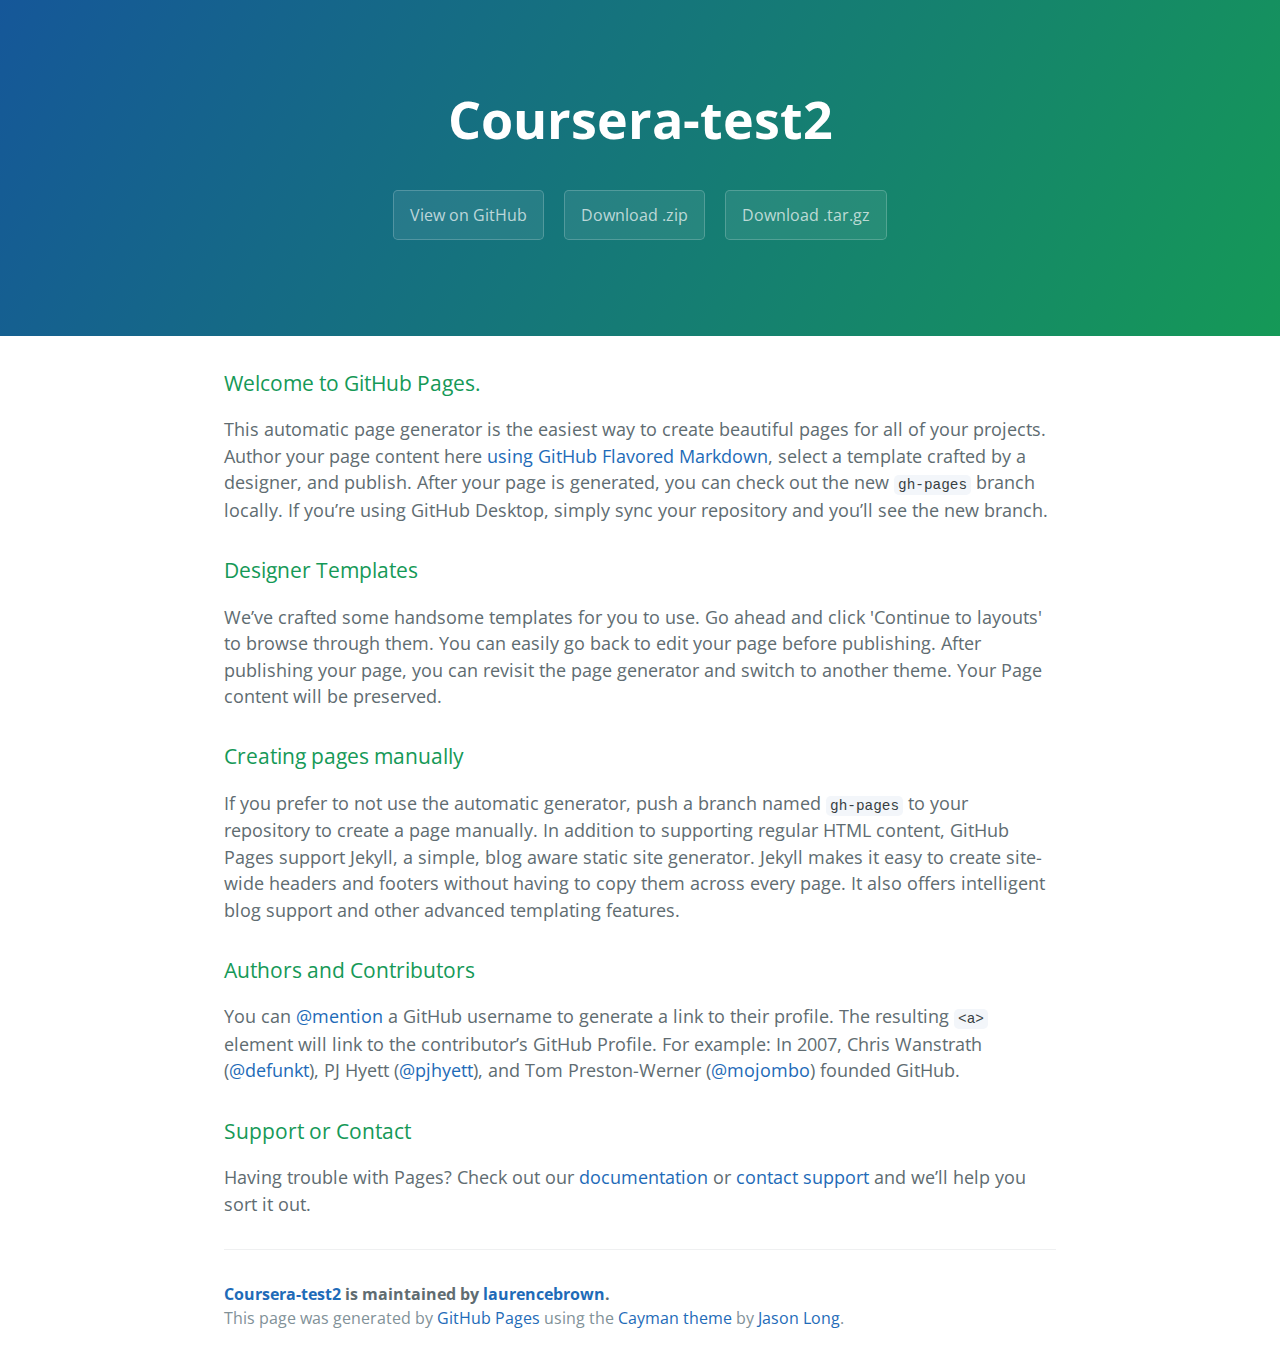
<file: index.html>
<!DOCTYPE html>
<html lang="en-us">
  <head>
    <meta charset="UTF-8">
    <title>Coursera-test2 by laurencebrown</title>
    <meta name="viewport" content="width=device-width, initial-scale=1">
    <link rel="stylesheet" type="text/css" href="stylesheets/normalize.css" media="screen">
    <link href='https://fonts.googleapis.com/css?family=Open+Sans:400,700' rel='stylesheet' type='text/css'>
    <link rel="stylesheet" type="text/css" href="stylesheets/stylesheet.css" media="screen">
    <link rel="stylesheet" type="text/css" href="stylesheets/github-light.css" media="screen">
  </head>
  <body>
    <section class="page-header">
      <h1 class="project-name">Coursera-test2</h1>
      <h2 class="project-tagline"></h2>
      <a href="https://github.com/laurencebrown/coursera-test2" class="btn">View on GitHub</a>
      <a href="https://github.com/laurencebrown/coursera-test2/zipball/master" class="btn">Download .zip</a>
      <a href="https://github.com/laurencebrown/coursera-test2/tarball/master" class="btn">Download .tar.gz</a>
    </section>

    <section class="main-content">
      <h3>
<a id="welcome-to-github-pages" class="anchor" href="#welcome-to-github-pages" aria-hidden="true"><span aria-hidden="true" class="octicon octicon-link"></span></a>Welcome to GitHub Pages.</h3>

<p>This automatic page generator is the easiest way to create beautiful pages for all of your projects. Author your page content here <a href="https://guides.github.com/features/mastering-markdown/">using GitHub Flavored Markdown</a>, select a template crafted by a designer, and publish. After your page is generated, you can check out the new <code>gh-pages</code> branch locally. If you’re using GitHub Desktop, simply sync your repository and you’ll see the new branch.</p>

<h3>
<a id="designer-templates" class="anchor" href="#designer-templates" aria-hidden="true"><span aria-hidden="true" class="octicon octicon-link"></span></a>Designer Templates</h3>

<p>We’ve crafted some handsome templates for you to use. Go ahead and click 'Continue to layouts' to browse through them. You can easily go back to edit your page before publishing. After publishing your page, you can revisit the page generator and switch to another theme. Your Page content will be preserved.</p>

<h3>
<a id="creating-pages-manually" class="anchor" href="#creating-pages-manually" aria-hidden="true"><span aria-hidden="true" class="octicon octicon-link"></span></a>Creating pages manually</h3>

<p>If you prefer to not use the automatic generator, push a branch named <code>gh-pages</code> to your repository to create a page manually. In addition to supporting regular HTML content, GitHub Pages support Jekyll, a simple, blog aware static site generator. Jekyll makes it easy to create site-wide headers and footers without having to copy them across every page. It also offers intelligent blog support and other advanced templating features.</p>

<h3>
<a id="authors-and-contributors" class="anchor" href="#authors-and-contributors" aria-hidden="true"><span aria-hidden="true" class="octicon octicon-link"></span></a>Authors and Contributors</h3>

<p>You can <a href="https://help.github.com/articles/basic-writing-and-formatting-syntax/#mentioning-users-and-teams" class="user-mention">@mention</a> a GitHub username to generate a link to their profile. The resulting <code>&lt;a&gt;</code> element will link to the contributor’s GitHub Profile. For example: In 2007, Chris Wanstrath (<a href="https://github.com/defunkt" class="user-mention">@defunkt</a>), PJ Hyett (<a href="https://github.com/pjhyett" class="user-mention">@pjhyett</a>), and Tom Preston-Werner (<a href="https://github.com/mojombo" class="user-mention">@mojombo</a>) founded GitHub.</p>

<h3>
<a id="support-or-contact" class="anchor" href="#support-or-contact" aria-hidden="true"><span aria-hidden="true" class="octicon octicon-link"></span></a>Support or Contact</h3>

<p>Having trouble with Pages? Check out our <a href="https://help.github.com/pages">documentation</a> or <a href="https://github.com/contact">contact support</a> and we’ll help you sort it out.</p>

      <footer class="site-footer">
        <span class="site-footer-owner"><a href="https://github.com/laurencebrown/coursera-test2">Coursera-test2</a> is maintained by <a href="https://github.com/laurencebrown">laurencebrown</a>.</span>

        <span class="site-footer-credits">This page was generated by <a href="https://pages.github.com">GitHub Pages</a> using the <a href="https://github.com/jasonlong/cayman-theme">Cayman theme</a> by <a href="https://twitter.com/jasonlong">Jason Long</a>.</span>
      </footer>

    </section>

  
  </body>
</html>
</file>
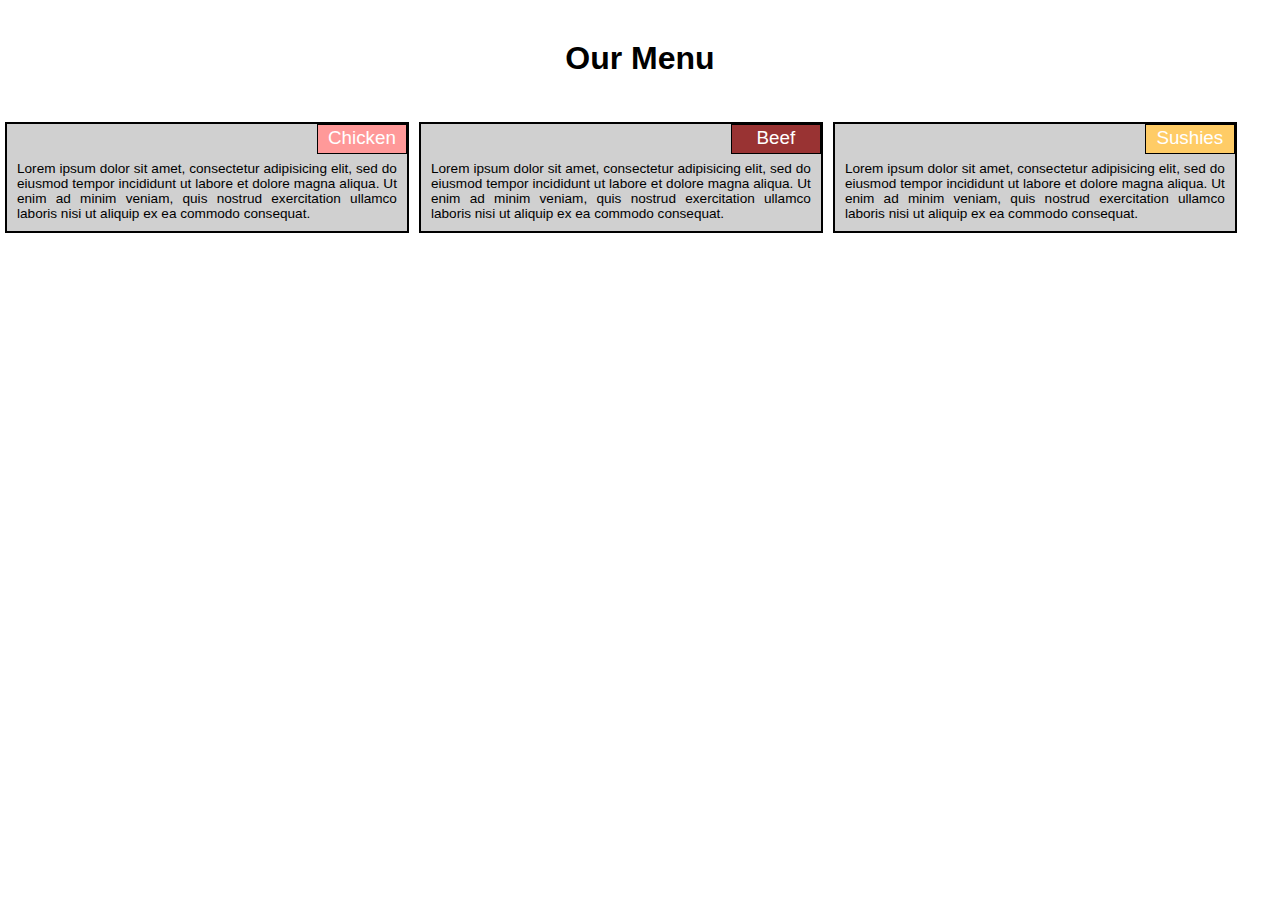
<file: module-solutions/mod2-solution/index.html>
<!DOCTYPE html>

<html>

  <head>

    <meta charset="utf-8">

    <title>Module 2 Coding Assignment</title>

    <link rel="stylesheet" type="text/css" href="css/styles.css">

  </head>

  <body>

    <h1>Our Menu</h1>

    <div class="row">

      <div class="col-lg-4 col-md-6 col-sm-12">

      	<div class="section">

        	<p id="p1">Chicken</p>

        	<p>Lorem ipsum dolor sit amet, consectetur adipisicing elit, sed do eiusmod tempor incididunt ut labore et dolore magna aliqua. Ut enim ad minim veniam, quis nostrud exercitation ullamco laboris nisi ut aliquip ex ea commodo consequat.</p>

        </div>

      </div>


      <div class="col-lg-4 col-md-6 col-sm-12">

      	<div class="section">

        	<p id="p2">Beef</p>

        	<p>Lorem ipsum dolor sit amet, consectetur adipisicing elit, sed do eiusmod tempor incididunt ut labore et dolore magna aliqua. Ut enim ad minim veniam, quis nostrud exercitation ullamco laboris nisi ut aliquip ex ea commodo consequat.</p>

        </div>

      </div>


      <div class="col-lg-4 col-md-12 col-sm-12">

      	<div class="section">

        	<p id="p3">Sushies</p>

        	<p>Lorem ipsum dolor sit amet, consectetur adipisicing elit, sed do eiusmod tempor incididunt ut labore et dolore magna aliqua. Ut enim ad minim veniam, quis nostrud exercitation ullamco laboris nisi ut aliquip ex ea commodo consequat.</p>

        </div>

      </div>

    </div>

  </body>

</html>
</file>
<file: stylesheets/stylesheet.css>
* {
  box-sizing: border-box; }

body {
  padding: 0;
  margin: 0;
  font-family: "Open Sans", "Helvetica Neue", Helvetica, Arial, sans-serif;
  font-size: 16px;
  line-height: 1.5;
  color: #606c71; }

a {
  color: #1e6bb8;
  text-decoration: none; }
  a:hover {
    text-decoration: underline; }

.btn {
  display: inline-block;
  margin-bottom: 1rem;
  color: rgba(255, 255, 255, 0.7);
  background-color: rgba(255, 255, 255, 0.08);
  border-color: rgba(255, 255, 255, 0.2);
  border-style: solid;
  border-width: 1px;
  border-radius: 0.3rem;
  transition: color 0.2s, background-color 0.2s, border-color 0.2s; }
  .btn + .btn {
    margin-left: 1rem; }

.btn:hover {
  color: rgba(255, 255, 255, 0.8);
  text-decoration: none;
  background-color: rgba(255, 255, 255, 0.2);
  border-color: rgba(255, 255, 255, 0.3); }

@media screen and (min-width: 64em) {
  .btn {
    padding: 0.75rem 1rem; } }

@media screen and (min-width: 42em) and (max-width: 64em) {
  .btn {
    padding: 0.6rem 0.9rem;
    font-size: 0.9rem; } }

@media screen and (max-width: 42em) {
  .btn {
    display: block;
    width: 100%;
    padding: 0.75rem;
    font-size: 0.9rem; }
    .btn + .btn {
      margin-top: 1rem;
      margin-left: 0; } }

.page-header {
  color: #fff;
  text-align: center;
  background-color: #159957;
  background-image: linear-gradient(120deg, #155799, #159957); }

@media screen and (min-width: 64em) {
  .page-header {
    padding: 5rem 6rem; } }

@media screen and (min-width: 42em) and (max-width: 64em) {
  .page-header {
    padding: 3rem 4rem; } }

@media screen and (max-width: 42em) {
  .page-header {
    padding: 2rem 1rem; } }

.project-name {
  margin-top: 0;
  margin-bottom: 0.1rem; }

@media screen and (min-width: 64em) {
  .project-name {
    font-size: 3.25rem; } }

@media screen and (min-width: 42em) and (max-width: 64em) {
  .project-name {
    font-size: 2.25rem; } }

@media screen and (max-width: 42em) {
  .project-name {
    font-size: 1.75rem; } }

.project-tagline {
  margin-bottom: 2rem;
  font-weight: normal;
  opacity: 0.7; }

@media screen and (min-width: 64em) {
  .project-tagline {
    font-size: 1.25rem; } }

@media screen and (min-width: 42em) and (max-width: 64em) {
  .project-tagline {
    font-size: 1.15rem; } }

@media screen and (max-width: 42em) {
  .project-tagline {
    font-size: 1rem; } }

.main-content :first-child {
  margin-top: 0; }
.main-content img {
  max-width: 100%; }
.main-content h1, .main-content h2, .main-content h3, .main-content h4, .main-content h5, .main-content h6 {
  margin-top: 2rem;
  margin-bottom: 1rem;
  font-weight: normal;
  color: #159957; }
.main-content p {
  margin-bottom: 1em; }
.main-content code {
  padding: 2px 4px;
  font-family: Consolas, "Liberation Mono", Menlo, Courier, monospace;
  font-size: 0.9rem;
  color: #383e41;
  background-color: #f3f6fa;
  border-radius: 0.3rem; }
.main-content pre {
  padding: 0.8rem;
  margin-top: 0;
  margin-bottom: 1rem;
  font: 1rem Consolas, "Liberation Mono", Menlo, Courier, monospace;
  color: #567482;
  word-wrap: normal;
  background-color: #f3f6fa;
  border: solid 1px #dce6f0;
  border-radius: 0.3rem; }
  .main-content pre > code {
    padding: 0;
    margin: 0;
    font-size: 0.9rem;
    color: #567482;
    word-break: normal;
    white-space: pre;
    background: transparent;
    border: 0; }
.main-content .highlight {
  margin-bottom: 1rem; }
  .main-content .highlight pre {
    margin-bottom: 0;
    word-break: normal; }
.main-content .highlight pre, .main-content pre {
  padding: 0.8rem;
  overflow: auto;
  font-size: 0.9rem;
  line-height: 1.45;
  border-radius: 0.3rem; }
.main-content pre code, .main-content pre tt {
  display: inline;
  max-width: initial;
  padding: 0;
  margin: 0;
  overflow: initial;
  line-height: inherit;
  word-wrap: normal;
  background-color: transparent;
  border: 0; }
  .main-content pre code:before, .main-content pre code:after, .main-content pre tt:before, .main-content pre tt:after {
    content: normal; }
.main-content ul, .main-content ol {
  margin-top: 0; }
.main-content blockquote {
  padding: 0 1rem;
  margin-left: 0;
  color: #819198;
  border-left: 0.3rem solid #dce6f0; }
  .main-content blockquote > :first-child {
    margin-top: 0; }
  .main-content blockquote > :last-child {
    margin-bottom: 0; }
.main-content table {
  display: block;
  width: 100%;
  overflow: auto;
  word-break: normal;
  word-break: keep-all; }
  .main-content table th {
    font-weight: bold; }
  .main-content table th, .main-content table td {
    padding: 0.5rem 1rem;
    border: 1px solid #e9ebec; }
.main-content dl {
  padding: 0; }
  .main-content dl dt {
    padding: 0;
    margin-top: 1rem;
    font-size: 1rem;
    font-weight: bold; }
  .main-content dl dd {
    padding: 0;
    margin-bottom: 1rem; }
.main-content hr {
  height: 2px;
  padding: 0;
  margin: 1rem 0;
  background-color: #eff0f1;
  border: 0; }

@media screen and (min-width: 64em) {
  .main-content {
    max-width: 64rem;
    padding: 2rem 6rem;
    margin: 0 auto;
    font-size: 1.1rem; } }

@media screen and (min-width: 42em) and (max-width: 64em) {
  .main-content {
    padding: 2rem 4rem;
    font-size: 1.1rem; } }

@media screen and (max-width: 42em) {
  .main-content {
    padding: 2rem 1rem;
    font-size: 1rem; } }

.site-footer {
  padding-top: 2rem;
  margin-top: 2rem;
  border-top: solid 1px #eff0f1; }

.site-footer-owner {
  display: block;
  font-weight: bold; }

.site-footer-credits {
  color: #819198; }

@media screen and (min-width: 64em) {
  .site-footer {
    font-size: 1rem; } }

@media screen and (min-width: 42em) and (max-width: 64em) {
  .site-footer {
    font-size: 1rem; } }

@media screen and (max-width: 42em) {
  .site-footer {
    font-size: 0.9rem; } }
</file>
<file: stylesheets/github-light.css>
/*
The MIT License (MIT)

Copyright (c) 2016 GitHub, Inc.

Permission is hereby granted, free of charge, to any person obtaining a copy
of this software and associated documentation files (the "Software"), to deal
in the Software without restriction, including without limitation the rights
to use, copy, modify, merge, publish, distribute, sublicense, and/or sell
copies of the Software, and to permit persons to whom the Software is
furnished to do so, subject to the following conditions:

The above copyright notice and this permission notice shall be included in all
copies or substantial portions of the Software.

THE SOFTWARE IS PROVIDED "AS IS", WITHOUT WARRANTY OF ANY KIND, EXPRESS OR
IMPLIED, INCLUDING BUT NOT LIMITED TO THE WARRANTIES OF MERCHANTABILITY,
FITNESS FOR A PARTICULAR PURPOSE AND NONINFRINGEMENT. IN NO EVENT SHALL THE
AUTHORS OR COPYRIGHT HOLDERS BE LIABLE FOR ANY CLAIM, DAMAGES OR OTHER
LIABILITY, WHETHER IN AN ACTION OF CONTRACT, TORT OR OTHERWISE, ARISING FROM,
OUT OF OR IN CONNECTION WITH THE SOFTWARE OR THE USE OR OTHER DEALINGS IN THE
SOFTWARE.

*/

.pl-c /* comment */ {
  color: #969896;
}

.pl-c1 /* constant, variable.other.constant, support, meta.property-name, support.constant, support.variable, meta.module-reference, markup.raw, meta.diff.header */,
.pl-s .pl-v /* string variable */ {
  color: #0086b3;
}

.pl-e /* entity */,
.pl-en /* entity.name */ {
  color: #795da3;
}

.pl-smi /* variable.parameter.function, storage.modifier.package, storage.modifier.import, storage.type.java, variable.other */,
.pl-s .pl-s1 /* string source */ {
  color: #333;
}

.pl-ent /* entity.name.tag */ {
  color: #63a35c;
}

.pl-k /* keyword, storage, storage.type */ {
  color: #a71d5d;
}

.pl-s /* string */,
.pl-pds /* punctuation.definition.string, string.regexp.character-class */,
.pl-s .pl-pse .pl-s1 /* string punctuation.section.embedded source */,
.pl-sr /* string.regexp */,
.pl-sr .pl-cce /* string.regexp constant.character.escape */,
.pl-sr .pl-sre /* string.regexp source.ruby.embedded */,
.pl-sr .pl-sra /* string.regexp string.regexp.arbitrary-repitition */ {
  color: #183691;
}

.pl-v /* variable */ {
  color: #ed6a43;
}

.pl-id /* invalid.deprecated */ {
  color: #b52a1d;
}

.pl-ii /* invalid.illegal */ {
  color: #f8f8f8;
  background-color: #b52a1d;
}

.pl-sr .pl-cce /* string.regexp constant.character.escape */ {
  font-weight: bold;
  color: #63a35c;
}

.pl-ml /* markup.list */ {
  color: #693a17;
}

.pl-mh /* markup.heading */,
.pl-mh .pl-en /* markup.heading entity.name */,
.pl-ms /* meta.separator */ {
  font-weight: bold;
  color: #1d3e81;
}

.pl-mq /* markup.quote */ {
  color: #008080;
}

.pl-mi /* markup.italic */ {
  font-style: italic;
  color: #333;
}

.pl-mb /* markup.bold */ {
  font-weight: bold;
  color: #333;
}

.pl-md /* markup.deleted, meta.diff.header.from-file */ {
  color: #bd2c00;
  background-color: #ffecec;
}

.pl-mi1 /* markup.inserted, meta.diff.header.to-file */ {
  color: #55a532;
  background-color: #eaffea;
}

.pl-mdr /* meta.diff.range */ {
  font-weight: bold;
  color: #795da3;
}

.pl-mo /* meta.output */ {
  color: #1d3e81;
}
</file>
<file: module-solutions/mod2-solution/css/styles.css>
/***** Base style *****/
* {
  box-sizing: border-box;
  margin: 0;
  font-family: Trebuchet MS, Arial, Helvetica, sans-serif;
}

h1 {
  margin-bottom: 15px;
  text-align: center;
  margin-top: 40px;
  margin-bottom: 40px;
}

p {
  background: #D0D0D0;
  padding: 37px 10px 10px 10px;
  text-align: justify;
  font-size: .85em;
}

#p1 {
  border: 1px solid black;
  background-color: #FF9999;
  width: 90px;
  height: 30px;
  color: white;
  font-size: 1.175em;
  text-align: center;
  padding: 2px;
  position: absolute;
  top: 0;
  right: 0;
  margin: 0;
}

#p2 {
  border: 1px solid black;
  background-color: #993333;
  width: 90px;
  height: 30px;
  color: white;
  font-size: 1.175em;
  text-align: center;
  padding: 2px;
  position: absolute;
  top: 0;
  right: 0;
  margin: 0;
}

#p3 {
  border: 1px solid black;
  background-color: #FFCC66;
  width: 90px;
  height: 30px;
  color: white;
  font-size: 1.175em;
  text-align: center;
  padding: 2px;
  position: absolute;
  top: 0;
  right: 0;
  margin: 0;
}


/***** Simple Responsive Framework. *****/

.row {
  width: 98%;
  position: relative;
}

.row > div {
	padding: 5px;
}

.section {
background-color: #D0D0D0;
border: 2px solid black;
position: relative;
}


/***** Large devices only *****/

@media (min-width: 992px) {
  .col-lg-1,
  .col-lg-2,
  .col-lg-3,
  .col-lg-4,
  .col-lg-5,
  .col-lg-6,
  .col-lg-7,
  .col-lg-8,
  .col-lg-9,
  .col-lg-10,
  .col-lg-11,
  .col-lg-12 {
    float: left;
  }
  .col-lg-1 {
    width: 8.33%;
  }
  .col-lg-2 {
    width: 16.66%;
  }
  .col-lg-3 {
    width: 25%;
  }
  .col-lg-4 {
    width: 33%;
  }
  .col-lg-5 {
    width: 41.66%;
  }
  .col-lg-6 {
    width: 50%;
  }
  .col-lg-7 {
    width: 58.33%;
  }
  .col-lg-8 {
    width: 66.66%;
  }
  .col-lg-9 {
    width: 74.99;
  }
  .col-lg-10 {
    width: 83.33;
  }
  .col-lg-11 {
    width: 91.66;
  }
  .col-lg-12 {
    width: 100%;
  }
}


/***** Medium devices only *****/

@media (min-width: 768px) and (max-width: 991px) {
  .col-md-1,
  .col-md-2,
  .col-md-3,
  .col-md-4,
  .col-md-5,
  .col-md-6,
  .col-md-7,
  .col-md-8,
  .col-md-9,
  .col-md-10,
  .col-md-11,
  .col-md-12 {
    float: left;
  }
  .col-md-1 {
    width: 8.33%;
  }
  .col-md-2 {
    width: 16.66%;
  }
  .col-md-3 {
    width: 25%;
  }
  .col-md-4 {
    width: 33%;
  }
  .col-md-5 {
    width: 41.66%;
  }
  .col-md-6 {
    width: 50%;
  }
  .col-md-7 {
    width: 58.33%;
  }
  .col-md-8 {
    width: 66.66%;
  }
  .col-md-9 {
    width: 74.99;
  }
  .col-md-10 {
    width: 83.33;
  }
  .col-md-11 {
    width: 91.66;
  }
  .col-md-12 {
    width: 100%;
  }
}


/***** Small devices only *****/

@media (max-width: 767px) {
  .col-sm-1,
  .col-sm-2,
  .col-sm-3,
  .col-sm-4,
  .col-sm-5,
  .col-sm-6,
  .col-sm-7,
  .col-sm-8,
  .col-sm-9,
  .col-sm-10,
  .col-sm-11,
  .col-sm-12 {
    float: left;
  }
  .col-sm-1 {
    width: 8.33%;
  }
  .col-sm-2 {
    width: 16.66%;
  }
  .col-sm-3 {
    width: 25%;
  }
  .col-sm-4 {
    width: 33%;
  }
  .col-sm-5 {
    width: 41.66%;
  }
  .col-sm-6 {
    width: 50%;
  }
  .col-sm-7 {
    width: 58.33%;
  }
  .col-sm-8 {
    width: 66.66%;
  }
  .col-sm-9 {
    width: 74.99;
  }
  .col-sm-10 {
    width: 83.33;
  }
  .col-sm-11 {
    width: 91.66;
  }
  .col-sm-12 {
    width: 100%;
  }
}
</file>
